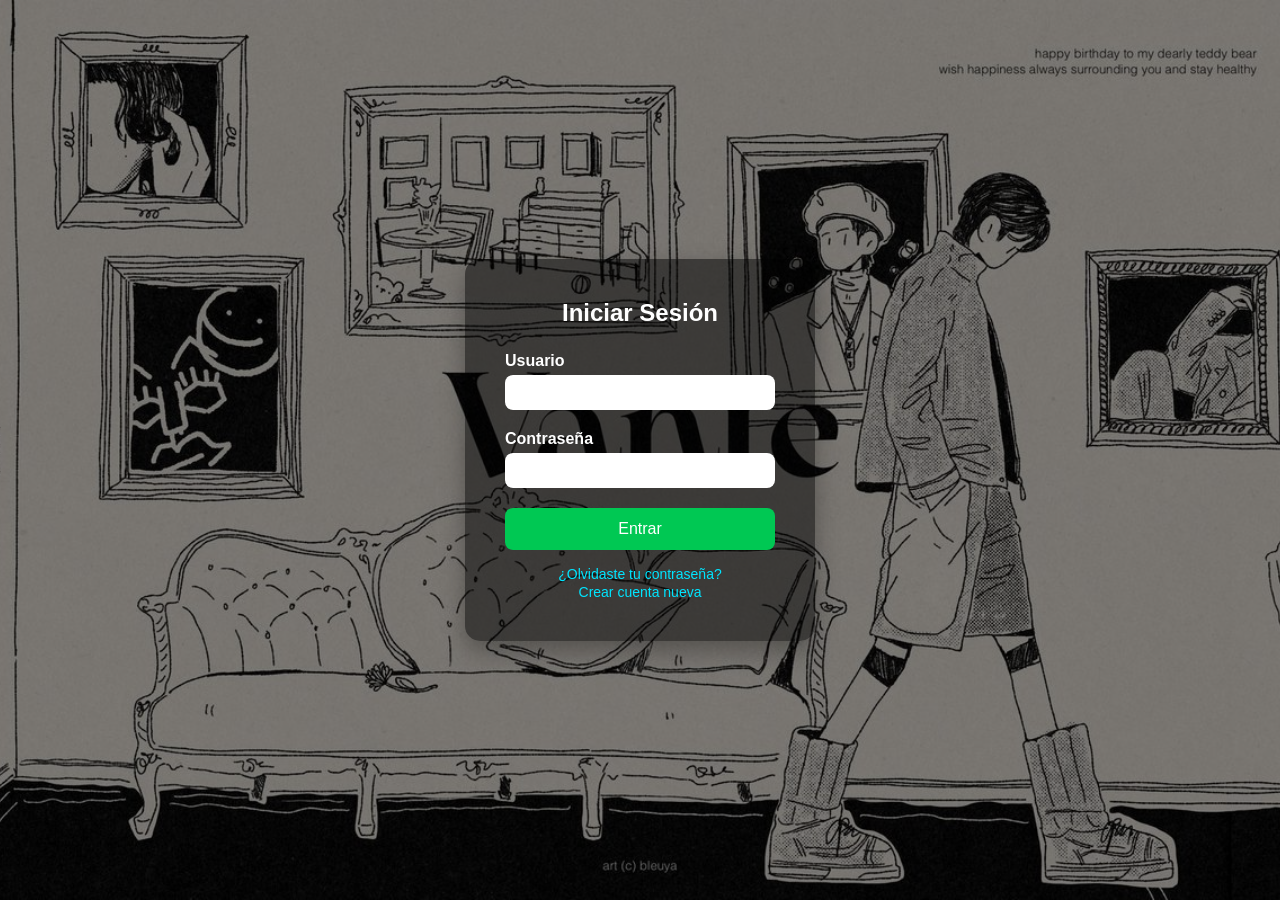
<file: index.html>
<!DOCTYPE html>
<html lang="es">
<head>
  <meta charset="UTF-8" />
  <meta name="viewport" content="width=device-width, initial-scale=1.0"/>
  <title>Iniciar Sesión</title>

 
</head><link rel="stylesheet" href="Estilos.css">
<body>
  <div class="login-box">
    <h2>Iniciar Sesión</h2>
    <form action="#" method="post" id="formularioLogin">
      <label for="usuario">Usuario</label>
      <input type="text" id="usuario" name="usuario" required />

      <label for="contrasena">Contraseña</label>
      <input type="password" id="contrasena" name="contrasena" required />

      <input type="submit" value="Entrar" />
    </form>
    <div class="extra">
      <p><a href="#">¿Olvidaste tu contraseña?</a></p>
      <p><a href="#">Crear cuenta nueva</a></p>
    </div>
  </div>
  <script type="text/javascript" src="login.js"></script>
</body>
</html>
</file>
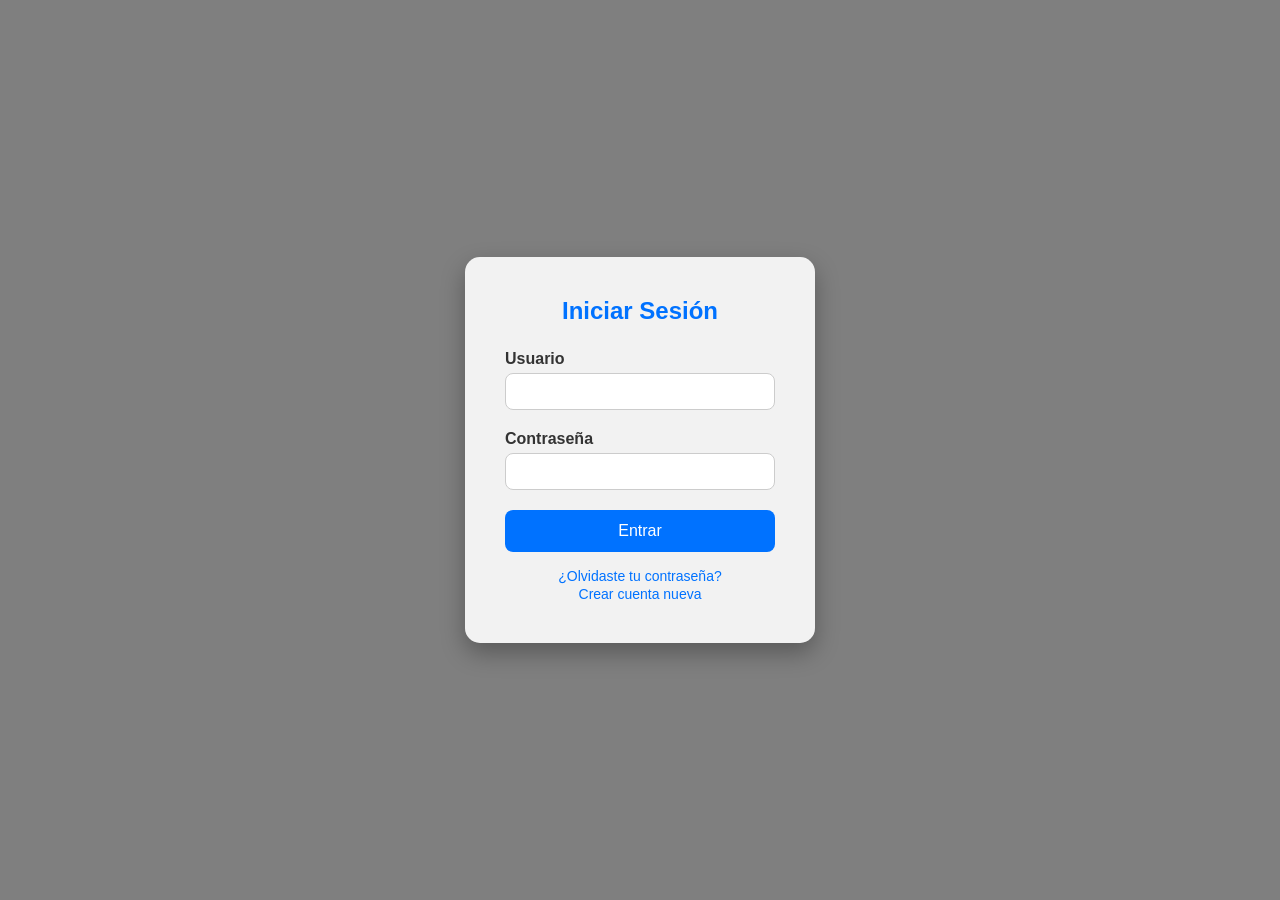
<file: login.html>
<!DOCTYPE html>
<html lang="es">
<head>
  <meta charset="UTF-8" />
  <meta name="viewport" content="width=device-width, initial-scale=1.0"/>
  <title>Iniciar Sesión</title>
  <link rel="stylesheet" href="Estilos1.css">
</head>
<body>
  <!-- Contenedor del formulario -->
  <div class="login-box">
    <h2>Iniciar Sesión</h2>
    <form action="#" method="post" id="formularioLogin">
      <!-- Campo de usuario -->
      <label for="usuario">Usuario</label>
      <input type="text" id="usuario" name="usuario" required />

      <!-- Campo de contraseña -->
      <label for="contrasena">Contraseña</label>
      <input type="password" id="contrasena" name="contrasena" required />

      <!-- Botón de envío -->
      <input type="submit" value="Entrar" />
    </form>

    <!-- Enlaces adicionales -->
    <div class="extra">
      <p><a href="#">¿Olvidaste tu contraseña?</a></p>
      <p><a href="#">Crear cuenta nueva</a></p>
    </div>
  </div>
  <script type="text/javascript" src="login.js"></script>
</body>
</html>
</file>
<file: Estilos.css>
* {
      box-sizing: border-box;
      margin: 0;
      padding: 0;
    }

    body {
      font-family: 'Segoe UI', Tahoma, Geneva, Verdana, sans-serif;
      height: 100vh;
      background: url('img/foto 2.jpg') 
        no-repeat center center fixed;
      background-size: cover;
      position: relative;
    }

    body::before {
      content: "";
      position: absolute;
      top: 0;
      left: 0;
      height: 100%;
      width: 100%;
      background-color: rgba(0, 0, 0, 0.5);
      z-index: 0;
    }

    .login-box {
      position: relative;
      z-index: 1;
      background: url('https://images.unsplash.com/photo-1601597111158-3e37d4c1887c?auto=format&fit=crop&w=400&q=80') no-repeat center;
      background-size: cover;
      padding: 40px;
      border-radius: 15px;
      box-shadow: 0 10px 25px rgba(0, 0, 0, 0.3);
      width: 100%;
      max-width: 350px;
      margin: auto;
      top: 50%;
      transform: translateY(-50%);
      color: white;
    }

    .login-box::before {
      /* Capa semitransparente sobre la imagen del cuadro */
      content: "";
      position: absolute;
      top: 0;
      left: 0;
      height: 100%;
      width: 100%;
      background-color: rgba(0, 0, 0, 0.5); /* Oscurece la imagen del cuadro */
      border-radius: 15px;
      z-index: -1;
    }

    .login-box h2 {
      text-align: center;
      margin-bottom: 25px;
      color: #fff;
    }

    .login-box label {
      display: block;
      margin-bottom: 5px;
      font-weight: bold;
      color: #fff;
    }

    .login-box input[type="text"],
    .login-box input[type="password"] {
      width: 100%;
      padding: 10px;
      margin-bottom: 20px;
      border: none;
      border-radius: 8px;
      outline: none;
    }

    .login-box input[type="submit"] {
      width: 100%;
      padding: 12px;
      background-color: #00c853;
      color: white;
      border: none;
      border-radius: 8px;
      font-size: 16px;
      cursor: pointer;
    }

    .login-box .extra {
      text-align: center;
      margin-top: 15px;
    }

    .login-box .extra a {
      text-decoration: none;
      color: #00e5ff;
      font-size: 14px;
    }

    .login-box .extra a:hover {
      text-decoration: underline;
    }
</file>
<file: Estilos1.css>
/* Elimina márgenes y rellenos por defecto y ajusta el modelo de caja */
    * {
      box-sizing: border-box;
      margin: 0;
      padding: 0;
    }

    /* Estilos generales del cuerpo de la página */
    body {
      font-family: 'Segoe UI', Tahoma, Geneva, Verdana, sans-serif; /* Fuente moderna y legible */
      height: 100vh; /* Altura completa de la ventana */
      background: url('https://i.pinimg.com/736x/56/fb/f7/56fbf70dff8133b2de10e3f73735945a.jpg') 
        no-repeat center center fixed; /* Imagen de fondo centrada y fija */
      background-size: cover; /* Ajusta la imagen para cubrir toda la pantalla */
      position: relative; /* Necesario para colocar la capa transparente encima */
    }

    /* Capa oscura semitransparente sobre el fondo */
    body::before {
      content: ""; /* Obligatorio para pseudoelemento */
      position: absolute; /* Cubre toda la pantalla */
      top: 0;
      left: 0;
      height: 100%;
      width: 100%;
      background-color: rgba(0, 0, 0, 0.5); /* Negro con opacidad del 50% */
      z-index: 0; /* Detrás del contenido principal */
    }

    /* Caja del formulario de login */
    .login-box {
      position: relative; /* Para situarse por encima de la capa oscura */
      z-index: 1; /* Encima de la capa transparente */
      background-color: rgba(255, 255, 255, 0.9); /* Blanco con opacidad (transparente) */
      padding: 40px; /* Espacio interior */
      border-radius: 15px; /* Bordes redondeados */
      box-shadow: 0 10px 25px rgba(0, 0, 0, 0.3); /* Sombra para efecto flotante */
      width: 100%;
      max-width: 350px; /* Ancho máximo */
      margin: auto; /* Centrado horizontal */
      top: 50%;
      transform: translateY(-50%); /* Centrado vertical */
    }

    /* Título del formulario */
    .login-box h2 {
      text-align: center;
      margin-bottom: 25px;
      color: #0072ff; /* Azul moderno */
    }

    /* Etiquetas de los campos */
    .login-box label {
      display: block;
      margin-bottom: 5px;
      font-weight: bold;
      color: #333;
    }

    /* Campos de texto */
    .login-box input[type="text"],
    .login-box input[type="password"] {
      width: 100%;
      padding: 10px;
      margin-bottom: 20px;
      border: 1px solid #ccc;
      border-radius: 8px;
      outline: none;
      transition: 0.3s ease; /* Suaviza efectos al enfocar */
    }

    /* Efecto al enfocar los campos */
    .login-box input[type="text"]:focus,
    .login-box input[type="password"]:focus {
      border-color: #0072ff; /* Borde azul al enfocar */
      box-shadow: 0 0 5px rgba(0, 114, 255, 0.3);
    }

    /* Botón de enviar */
    .login-box input[type="submit"] {
      width: 100%;
      padding: 12px;
      background-color: #0072ff; /* Azul moderno */
      color: white;
      border: none;
      border-radius: 8px;
      font-size: 16px;
      cursor: pointer;
      transition: background-color 0.3s ease;
    }

    /* Efecto al pasar el mouse sobre el botón */
    .login-box input[type="submit"]:hover {
      background-color: #005bb5; /* Azul más oscuro al pasar el cursor */
    }

    /* Estilos para enlaces adicionales */
    .login-box .extra {
      text-align: center;
      margin-top: 15px;
    }

    .login-box .extra a {
      text-decoration: none;
      color: #0072ff;
      font-size: 14px;
    }

    .login-box .extra a:hover {
      text-decoration: underline; /* Subrayado al pasar el cursor */
    }
</file>
